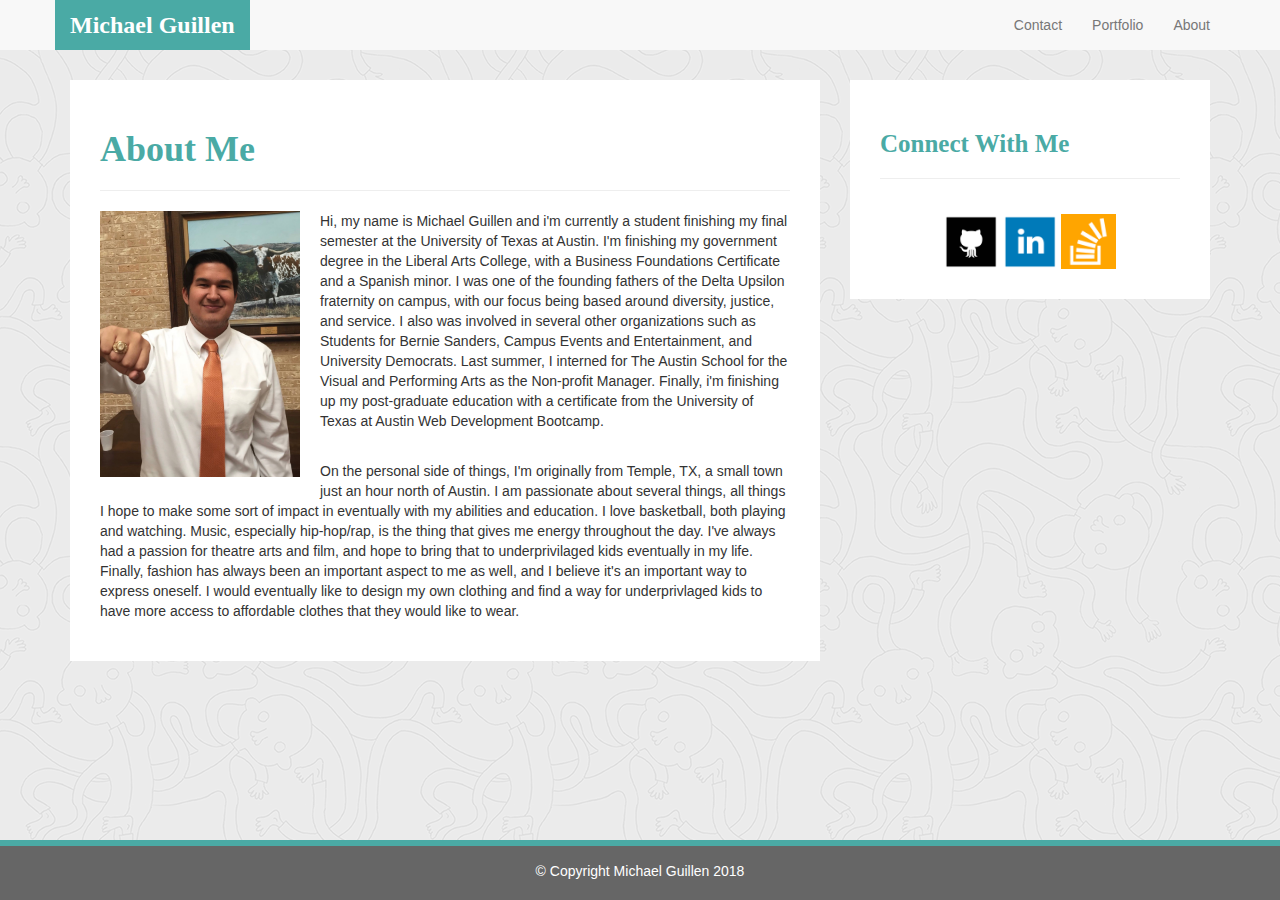
<file: index.html>
<!DOCTYPE html>
<html lang="en-us">

<head>

  <meta charset="UTF-8">
  <meta name="viewport" content="width=device-width, initial-scale=1.0">
  <meta http-equiv="X-UA-Compatible" content="ie=edge">

  <title>Michael Guillen's Portfolio</title>

  <!-- Boostrap Stylesheet -->
  <link rel="stylesheet" href="https://maxcdn.bootstrapcdn.com/bootstrap/3.3.7/css/bootstrap.min.css" integrity="sha384-BVYiiSIFeK1dGmJRAkycuHAHRg32OmUcww7on3RYdg4Va+PmSTsz/K68vbdEjh4u"
    crossorigin="anonymous">

  <!-- Our own CSS stylesheet -->
  <link rel="stylesheet" href="assets/css/styles.css" media="screen">

</head>

<body>
  <nav class="navbar navbar-default navbar-fixed-top">
    <div class="container">

      <!-- Brand and toggle get grouped for better mobile display -->
      <div class="navbar-header">
        <button type="button" class="navbar-toggle collapsed" data-toggle="collapse" data-target="#page-nav-collapse" aria-expanded="false">
          <span class="sr-only">Toggle navigation</span>
          <span class="icon-bar"></span>
          <span class="icon-bar"></span>
          <span class="icon-bar"></span>
        </button>
        <a class="navbar-brand" href="index.html" id="logo">Michael Guillen</a>
      </div>

      <!-- Collect the nav links, forms, and other content for toggling -->
      <div class="collapse navbar-collapse" id="page-nav-collapse">
        <ul class="nav navbar-nav navbar-right">
          <li>
            <a href="contact.html">Contact</a>
          </li>
          <li>
            <a href="portfolio.html">Portfolio</a>
          </li>
          <li>
            <a href="index.html">About</a>
          </li>
        </ul>
      </div>
      <!-- /.navbar-collapse -->
    </div>
    <!-- /.container -->
  </nav>
  <!-- End of navbar -->

  <!-- Start of container -->
  <main class="container">
    <section class="row">
      <div class="col-md-8">
        <article class="block">
          <h1 class="block-header">About Me</h1>
          <hr />
          <img src="assets/imgs/FullSizeRender.jpg.jpeg" alt="" id="about-image" />
          <p> Hi, my name is Michael Guillen and i'm currently a student finishing my final
            semester at the University of Texas at Austin. I'm finishing my government degree
            in the Liberal Arts College, with a Business Foundations Certificate and a Spanish
            minor. I was one of the founding fathers of the Delta Upsilon fraternity on campus, 
            with our focus being based around diversity, justice, and service. I also was involved
            in several other organizations such as Students for Bernie Sanders, Campus Events and 
            Entertainment, and University Democrats. Last summer, I interned for The Austin School
            for the Visual and Performing Arts as the Non-profit Manager. Finally, i'm finishing up 
            my post-graduate education with a certificate from the University of Texas at Austin
            Web Development Bootcamp.</p>
          <br />
          <p> On the personal side of things, I'm originally from Temple, TX, a small town just an hour 
            north of Austin. I am passionate about several things, all things I hope to make some sort
            of impact in eventually with my abilities and education. I love basketball, both playing and 
            watching. Music, especially hip-hop/rap, is the thing that gives me energy throughout the day.
            I've always had a passion for theatre arts and film, and hope to bring that to underprivilaged 
            kids eventually in my life. Finally, fashion has always been an important aspect to me as well, 
            and I believe it's an important way to express oneself. I would eventually like to design my own
            clothing and find a way for underprivlaged kids to have more access to affordable clothes
            that they would like to wear.
          </p>
        </article>
      </div>
      <div class="col-md-4">
        <aside class="block">
          <h1 class="block-header connect-header">Connect With Me</h1>
          <hr />
          <div id="images">
            <a href = "https://github.com/michaelguillen7"><img src="assets/imgs/github.png" alt="" class="connect-photo"></a>
            <a href = "https://www.linkedin.com/in/michael-guillen-25a9b3b2/"><img src="assets/imgs/linkedin.png" alt="" class="connect-photo"></a>
            <a href = "https://stackoverflow.com/users/9178586/michael-guillen"><img src="assets/imgs/stackover2.png" alt="" class="connect-photo"></a>
          </div>
        </aside>
      </div>
    </section>
  </main>
  <!-- End of container -->

  <!-- Start of footer -->
  <footer class="footer">
    <div class="two-toned-footer-color"></div>
    <p class="text-muted text-muted-footer text-center">
      &copy; Copyright Michael Guillen 2018
    </p>
  </footer>
  <!-- End of footer -->

  <!-- jQuery CDN -->
  <script type="text/javascript" src="https://cdnjs.cloudflare.com/ajax/libs/jquery/3.2.1/jquery.min.js"></script>

  <!-- Bootstrap CDN -->
  <script src="https://maxcdn.bootstrapcdn.com/bootstrap/3.3.7/js/bootstrap.min.js" integrity="sha384-Tc5IQib027qvyjSMfHjOMaLkfuWVxZxUPnCJA7l2mCWNIpG9mGCD8wGNIcPD7Txa"
    crossorigin="anonymous"></script>
</body>

</html>
</file>
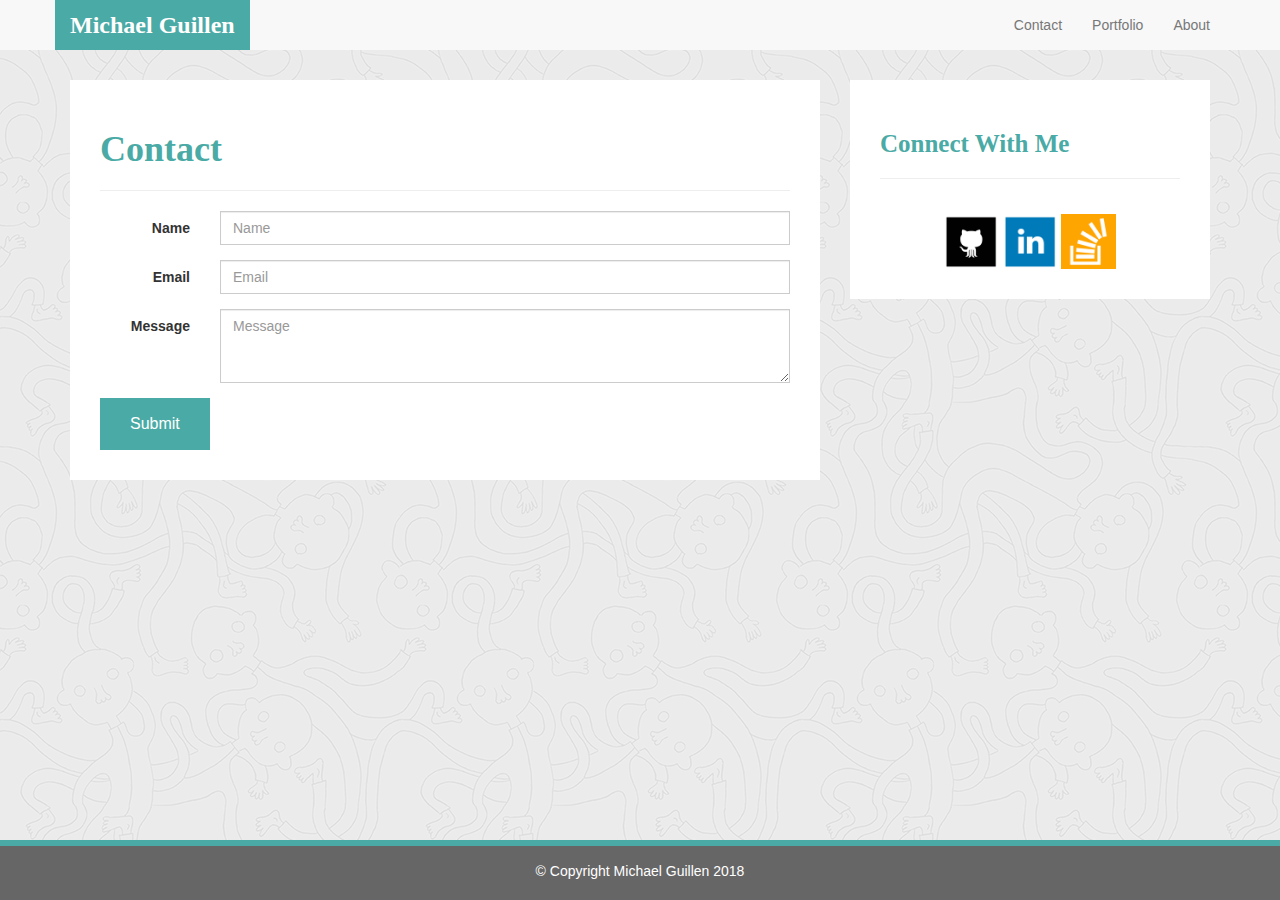
<file: contact.html>
<!DOCTYPE html>
<html lang="en-us">

<head>

  <meta charset="UTF-8">
  <meta name="viewport" content="width=device-width, initial-scale=1.0">
  <meta http-equiv="X-UA-Compatible" content="ie=edge">

  <title>Bootstrap Basic Portfolio</title>

  <!-- Boostrap Stylesheet -->
  <link rel="stylesheet" href="https://maxcdn.bootstrapcdn.com/bootstrap/3.3.7/css/bootstrap.min.css" integrity="sha384-BVYiiSIFeK1dGmJRAkycuHAHRg32OmUcww7on3RYdg4Va+PmSTsz/K68vbdEjh4u"
    crossorigin="anonymous">

  <!-- Our own CSS stylesheet -->
  <link rel="stylesheet" href="assets/css/styles.css" media="screen">

</head>

<body>

  <nav class="navbar navbar-default navbar-fixed-top">
    <div class="container">

      <!-- Brand and toggle get grouped for better mobile display -->
      <div class="navbar-header">
        <button type="button" class="navbar-toggle collapsed" data-toggle="collapse" data-target="#page-nav-collapse" aria-expanded="false">
          <span class="sr-only">Toggle navigation</span>
          <span class="icon-bar"></span>
          <span class="icon-bar"></span>
          <span class="icon-bar"></span>
        </button>
        <a class="navbar-brand" href="index.html" id="logo">Michael Guillen</a>
      </div>

      <!-- Collect the nav links, forms, and other content for toggling -->
      <div class="collapse navbar-collapse" id="page-nav-collapse">
        <ul class="nav navbar-nav navbar-right">
          <li>
            <a href="contact.html">Contact</a>
          </li>
          <li>
            <a href="portfolio.html">Portfolio</a>
          </li>
          <li>
            <a href="index.html">About</a>
          </li>
        </ul>
      </div>
      <!-- /.navbar-collapse -->
    </div>
    <!-- /.container -->
  </nav>
  <!-- End of navbar -->

  <!-- Start of container -->
  <main class="container">
    <section class="row">
      <div class="col-md-8">
        <form class="block form-horizontal">
          <h1 class="block-header">Contact</h1>
          <hr />
          <div class="form-group">
            <label for="name" class="col-sm-2 control-label">Name</label>
            <div class="col-sm-10">
              <input type="email" class="form-control" id="name" placeholder="Name">
            </div>
          </div>
          <div class="form-group">
            <label for="email" class="col-sm-2 control-label">Email</label>
            <div class="col-sm-10">
              <input type="password" class="form-control" id="email" placeholder="Email">
            </div>
          </div>
          <div class="form-group">
            <label class="col-sm-2 control-label" for="msg">Message</label>
            <div class="col-sm-10">
              <textarea id="msg" class="form-control" rows="3" placeholder="Message"></textarea>
            </div>
          </div>
          <button class="submit-btn">Submit</button>
        </form>
      </div>
      <div class="col-md-4">
        <aside class="block">
          <h1 class="block-header connect-header">Connect With Me</h1>
          <hr />
          <div id="images">
            <a href = "https://github.com/michaelguillen7"><img src="assets/imgs/github.png" alt="" class="connect-photo"></a>
            <a href = "https://www.linkedin.com/in/michael-guillen-25a9b3b2/"><img src="assets/imgs/linkedin.png" alt="" class="connect-photo"></a>
            <a href = "https://stackoverflow.com/users/9178586/michael-guillen"><img src="assets/imgs/stackover2.png" alt="" class="connect-photo"></a>
          </div>
        </aside>
      </div>
    </section>
  </main>
  <!-- End of container -->

  <!-- Start of footer -->
  <footer class="footer">
    <div class="two-toned-footer-color"></div>
    <p class="text-muted text-muted-footer text-center">
      &copy; Copyright Michael Guillen 2018
    </p>
  </footer>
  <!-- End of footer -->

  <!-- jQuery CDN -->
  <script type="text/javascript" src="https://cdnjs.cloudflare.com/ajax/libs/jquery/3.2.1/jquery.min.js"></script>

  <!-- Bootstrap CDN -->
  <script src="https://maxcdn.bootstrapcdn.com/bootstrap/3.3.7/js/bootstrap.min.js" integrity="sha384-Tc5IQib027qvyjSMfHjOMaLkfuWVxZxUPnCJA7l2mCWNIpG9mGCD8wGNIcPD7Txa"
    crossorigin="anonymous"></script>

</body>

</html>
</file>
<file: assets/css/styles.css>
/* --- STYLES FOR ALL PAGES --- */
body {
  /* Typography */
  font-family: Arial, "Helvetica Neue", Helvetica, sans-serif;

  /* Visual */
  background-image: url("../imgs/ignasi_pattern_s.png");
}

html {
  /* Positioning */
  position: relative;

  /* Box-model */
  min-height: 100%;
}

/* add space for fixed nav */
main {
  margin: 80px 0;
}

/* create styles for use for all white main boxes */
.block {
  background-color: #fff;

  padding: 30px;
  margin-bottom: 30px;
}

.block-header {
  /* Typography */
  color: #4aaaa5;
  font-family: Georgia, Times, "Times New Roman", serif;
  font-weight: bold;
}

/* NAV START */
#logo {
  font-family: Georgia, Times, "Times New Roman", serif;

  /* Typography */
  font-size: 24px;
  font-weight: bold;
  color: #fff;

  /* Visual */
  background: #4aaaa5;
}

/* override bootstrap hover color and border */
.navbar-default .navbar-nav > li > a:hover {
  color: #4aaaa5;
}

.navbar {
  border: none;
}

/* media query for nav background color change */
@media only screen and (max-width: 767px) {
  .navbar-header {
    background-color: #4aaaa5;
  }
}
/* END NAV */


/* CONNECT W/ ME CSS */
.connect-header {
  /* Typography */
  font-size: 25px;
}

.connect-photo {
  /* Box-model */
  width: 55px;
  height: 55px;
}

#images {
  /* Box-model */
  padding-top: 15px;

  /* Typography */
  text-align: center;
}
/* END CONNECT W/ ME */


/* BEGIN FOOTER */
.footer {
  /* Positioning */
  position: absolute;
  bottom: 0;

  /* Box-model */
  width: 100%;
  height: 60px;

  /* Visual */
  background-color: #666;
}

.text-muted-footer {
  /* Box-model */
  margin-top: 15px;

  /* Typography */
  color: #fff;
}

.two-toned-footer-color {
  /* Box-model */
  height: 6px;
  padding-top: 3px;

  /* Visual */
  background-color: #4aaaa5;
}
/* END FOOTER */
/* --- END STYLES FOR ALL PAGES --- */

/* --- PAGE-SPECIFIC STYLES --- */
/* ABOUT-ME PAGE */
.about-me-header {
  /* Positioning */
  margin-bottom: 33px;
  font-family: Georgia, Times, "Times New Roman", serif;

  /* Typography */
  font-size: 32px;
  font-weight: bold;
  color: #4aaaa5;
}

#about-image {
  /* Positioning */
  float: left;

  /* Box-model */
  width: 200px;
  margin: 0 20px 10px 0;
}
/* END ABOUT-ME PAGE */


/* PORTFOLIO PAGE */
.port-image {
  margin: 20px auto;
}
/* END PORTFOLIO PAGE */


/* CONTACT FORM PAGE  */
.form-control {
  /* give input boxes right angles */
  border-radius: 0;

  /* keep from horizontally resizing text area */
  min-width: 100%;
  max-width: 100%;
}

.submit-btn {
  /* Box-model */
  padding: 15px 30px;
  font-size: 16px;
  font-weight: lighter;

  /* Typography */
  color: #fff;

  /* Visual */
  background-color: #4aaaa5;
  border: 0;
}

.submit-btn:hover {
  opacity: .7;
}

/* END CONTACT FORM PAGE */
</file>
